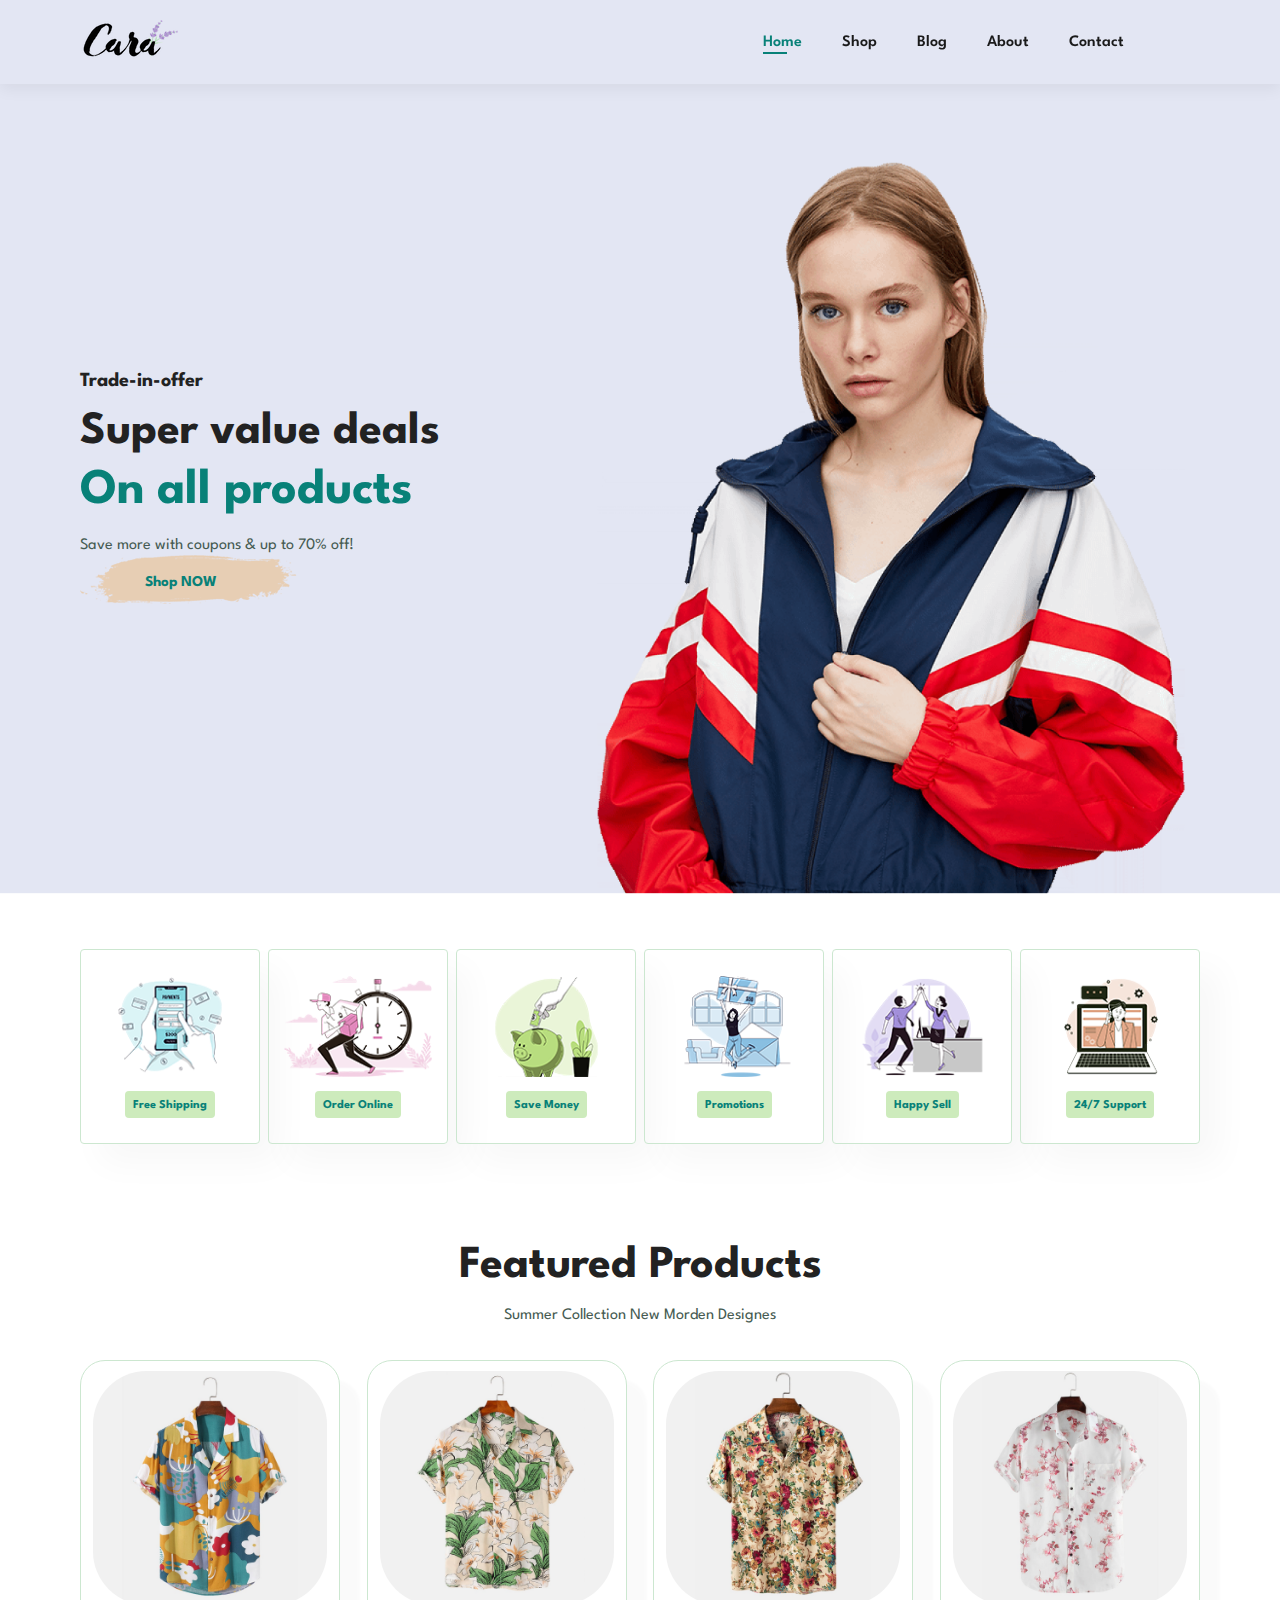
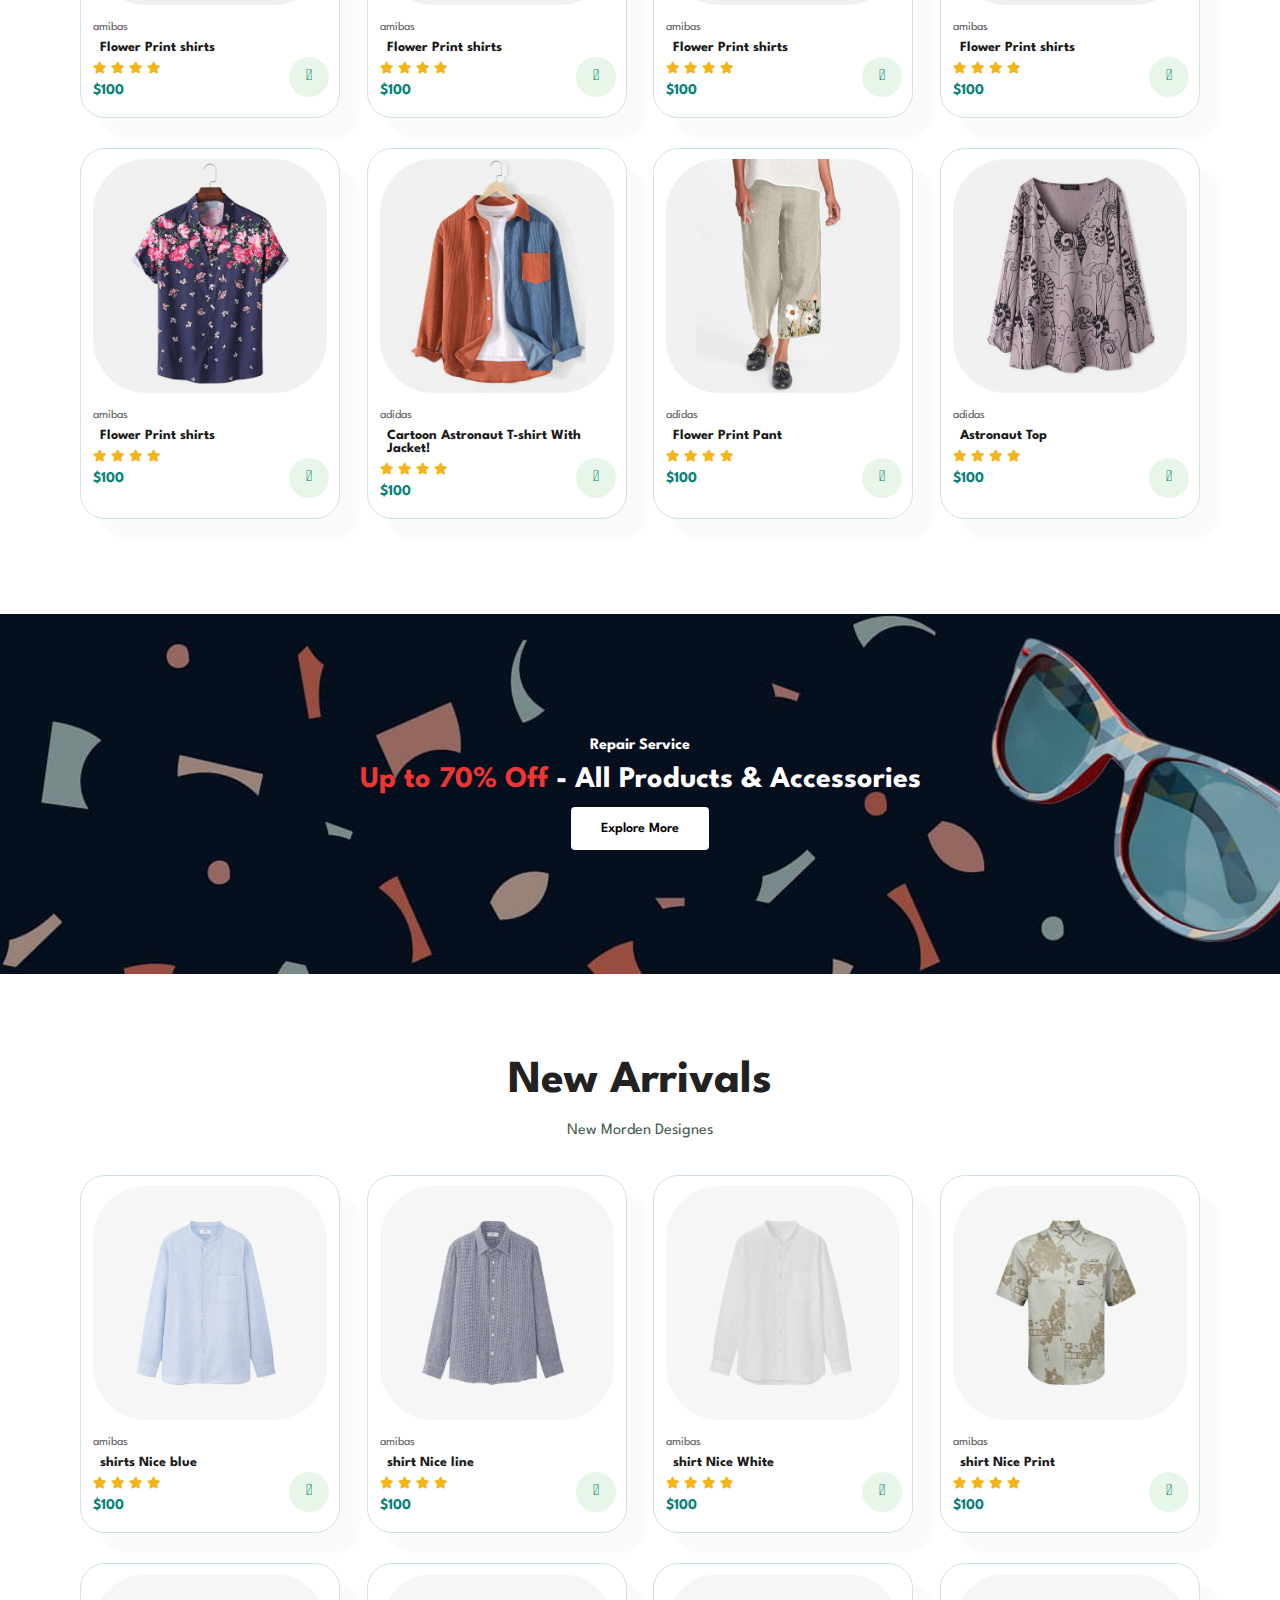
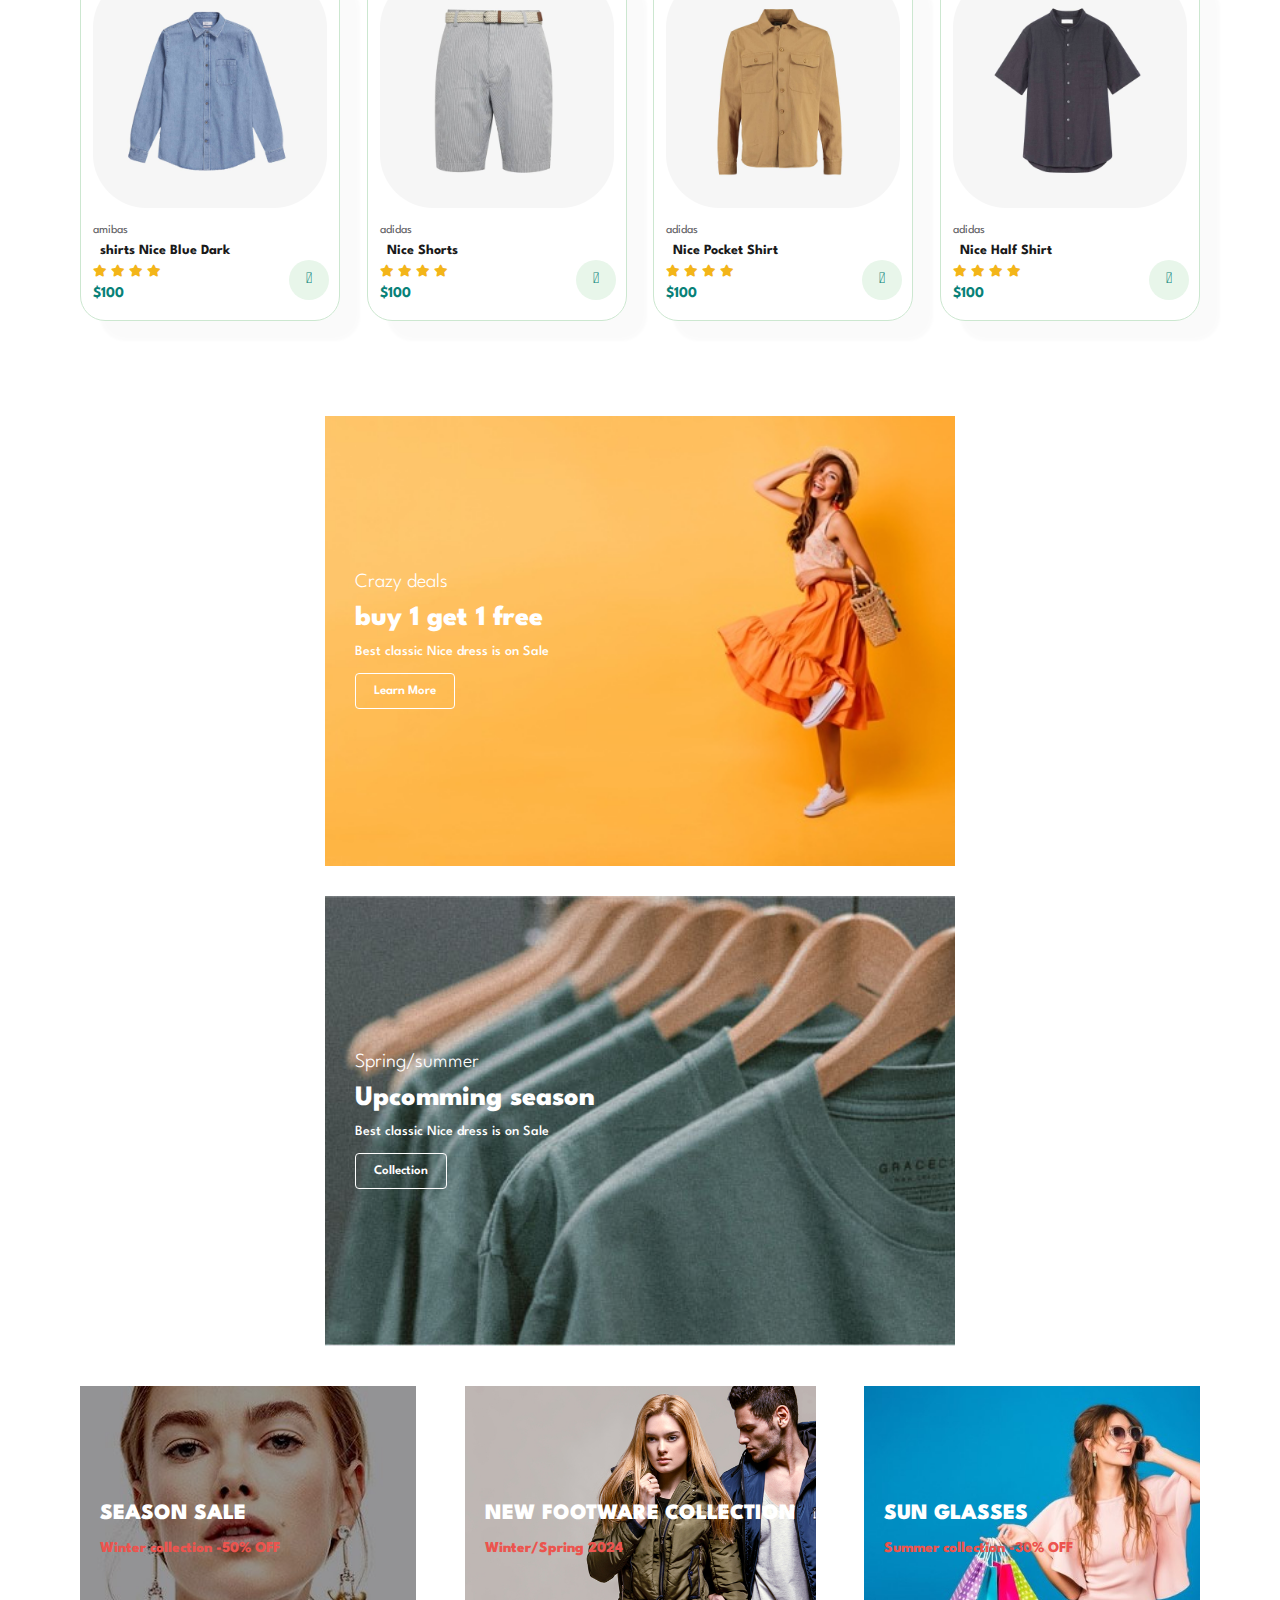
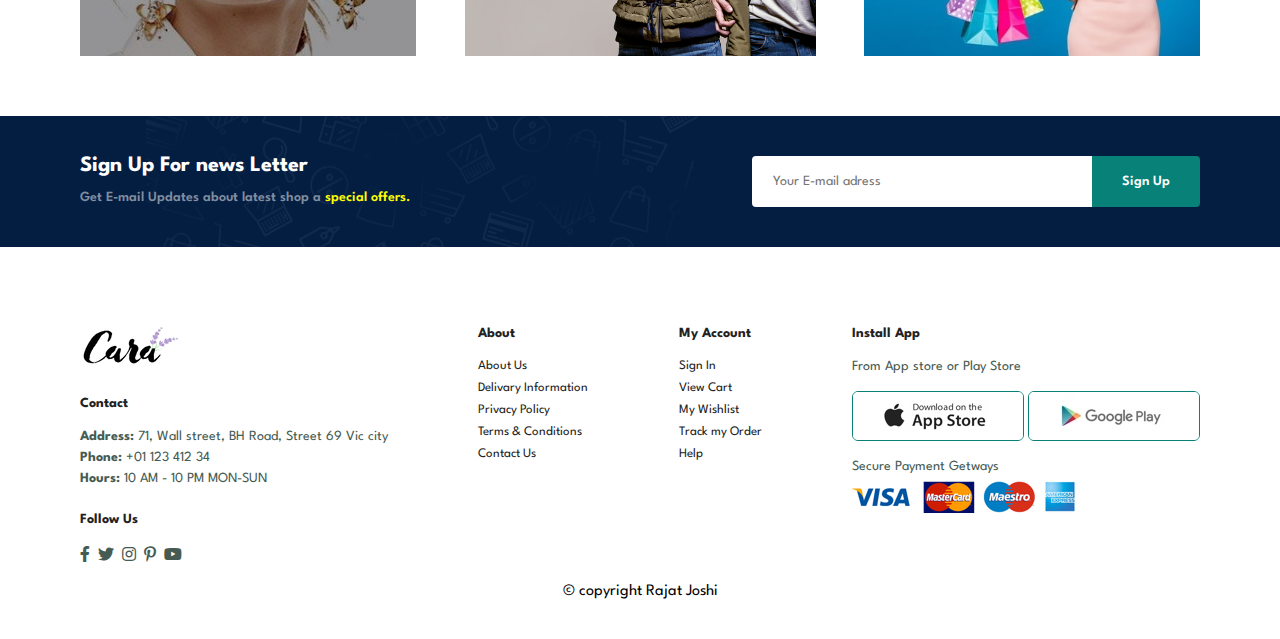
<file: index.html>
<!DOCTYPE html>
<html lang="en">
  <head>
    <meta charset="UTF-8" />
    <meta name="viewport" content="width=device-width, initial-scale=1.0" />
    <title>Cara</title>
    <link rel="stylesheet" href="style.css">
    <link rel="stylesheet" href="https://pro.fontawesome.com/releases/v5.10.0/css/all.css" />
  </head>
  <body>
    <section id="header">
      <a href="#"><img src="imrage/logo.png" alt="" /></a>

      <div>
        <ul id="navbar">
          <li><a class="active" href="index.html">Home</a></li>
          <li><a href="shop.html">Shop</a></li>
          <li><a href="Blog.html">Blog</a></li>
          <li><a href="About.html">About</a></li>
          <li><a href="contact.html">Contact</a></li>
          <li id="lg-bag"><a href="cart.html"><i class="far fa-shopping-bag"></i></li></a>
          <i class="far fa-times" id="close"></i>


        </ul>
      </div>
      <div id="mobile">
        <a href="cart.html"><i class="far fa-shopping-bag"></i></a>
        <i id="bar" class="fas fa-outdent"></i>

      </div>
    </section>
<section id="hero">
    <h4>Trade-in-offer</h4>
    <h2>Super value deals</h2>
    <h1>On all products</h1>
    <p>Save more with coupons & up to 70% off!</p>
    <button>Shop NOW</button>
</section>

<section id="feature" class="section-p1">
    <div class="feature-box">
        <img src="imrage/f1.png" alt="">
        <h6>Free Shipping</h6>

    </div>
    <div class="feature-box">
        <img src="imrage/f2.png" alt="">
        <h6>Order Online</h6>

    </div>
    <div class="feature-box">
        <img src="imrage/f3.png" alt="">
        <h6>Save Money</h6>

    </div>
    <div class="feature-box">
        <img src="imrage/f4.png" alt="">
        <h6>Promotions</h6>

    </div>
    <div class="feature-box">
        <img src="imrage/f5.png" alt="">
        <h6>Happy Sell</h6>

    </div>
      </div>
    <div class="feature-box">
        <img src="imrage/f6.png" alt="">
        <h6>24/7 Support</h6>

    </div>
</section>

<section id="product1" class="section-p1">
            <h2>Featured Products</h2>
            <p>Summer Collection New Morden Designes</p>
                <div class="pro-container">
                                <div class="pro">
                            <img src="imrage/f1.jpg" alt="">
                                <div class="description">
                                    <span>amibas</span>
                                    <h5>Flower Print shirts</h5>
                                    <div class="star">
                                        <i class="fas fa-star"></i>
                                        <i class="fas fa-star"></i>
                                        <i class="fas fa-star"></i>
                                        <i class="fas fa-star"></i>
                                    </div>
                                    <h4>$100</h4>
                                </div>
                                            <a href="#"><i class="fal fa-shopping-cart cart"></i></a>
                                </div>
                                    <div class="pro">
                                        <img src="imrage/f2.jpg" alt="">
                                        <div class="description">
                                            <span>amibas</span>
                                            <h5>Flower Print shirts</h5>
                                            <div class="star">
                                                <i class="fas fa-star"></i>
                                                <i class="fas fa-star"></i>
                                                <i class="fas fa-star"></i>
                                                <i class="fas fa-star"></i>
                                            </div>
                                            <h4>$100</h4>
                                        </div>
                                            <a href="#"><i class="fal fa-shopping-cart cart"></i></a>
                                        </div>
                        <div class="pro">
                            <img src="imrage/f3.jpg" alt="">
                            <div class="description">
                                <span>amibas</span>
                                <h5>Flower Print shirts</h5>
                                <div class="star">
                                    <i class="fas fa-star"></i>
                                    <i class="fas fa-star"></i>
                                    <i class="fas fa-star"></i>
                                    <i class="fas fa-star"></i>
                                </div>
                                <h4>$100</h4>
                            </div>
                            <a href="#"><i class="fal fa-shopping-cart cart"></i></a>
                        </div> 
                     <div class="pro">
                        <img src="imrage/f4.jpg" alt="">
                        <div class="description">
                            <span>amibas</span>
                            <h5>Flower Print shirts</h5>
                            <div class="star">
                                <i class="fas fa-star"></i>
                                <i class="fas fa-star"></i>
                                <i class="fas fa-star"></i>
                                <i class="fas fa-star"></i>
                            </div>
                            <h4>$100</h4>
                        </div>
                        <a href="#"><i class="fal fa-shopping-cart cart"></i></a>
                    </div>  <div class="pro">
                        <img src="imrage/f5.jpg" alt="">
                        <div class="description">
                            <span>amibas</span>
                            <h5>Flower Print shirts</h5>
                            <div class="star">
                                <i class="fas fa-star"></i>
                                <i class="fas fa-star"></i>
                                <i class="fas fa-star"></i>
                                <i class="fas fa-star"></i>
                            </div>
                            <h4>$100</h4>
                        </div>
                        <a href="#"><i class="fal fa-shopping-cart cart"></i></a>
                    </div>  <div class="pro">
                        <img src="imrage/f6.jpg" alt="">
                        <div class="description">
                            <span>adidas</span>
                            <h5>Cartoon Astronaut T-shirt With Jacket!</h5>
                            <div class="star">
                                <i class="fas fa-star"></i>
                                <i class="fas fa-star"></i>
                                <i class="fas fa-star"></i>
                                <i class="fas fa-star"></i>
                            </div>
                            <h4>$100</h4>
                        </div>
                        <a href="#"><i class="fal fa-shopping-cart cart"></i></a>
                    </div>  <div class="pro">
                        <img src="imrage/f7.jpg" alt="">
                        <div class="description">
                            <span>adidas</span>
                            <h5>Flower Print Pant</h5>
                            <div class="star">
                                <i class="fas fa-star"></i>
                                <i class="fas fa-star"></i>
                                <i class="fas fa-star"></i>
                                <i class="fas fa-star"></i>
                            </div>
                            <h4>$100</h4>
                        </div>
                        <a href="#"><i class="fal fa-shopping-cart cart"></i></a>
                    </div>  <div class="pro">
                        <img src="imrage/f8.jpg" alt="">
                        <div class="description">
                            <span>adidas</span>
                            <h5>Astronaut Top</h5>
                            <div class="star">
                                <i class="fas fa-star"></i>
                                <i class="fas fa-star"></i>
                                <i class="fas fa-star"></i>
                                <i class="fas fa-star"></i>
                            </div>
                            <h4>$100</h4>
                        </div>
                        <a href="#"><i class="fal fa-shopping-cart cart"></i></a>
                    </div>
            </div>
</section>

<section id="banner" class="section-m1">
        <h4>Repair Service</h4>
        <h2><span>Up to 70% Off</span> - All Products & Accessories</h2>
        <button class="normal">Explore More</button>
</section>

<section id="product1" class="section-p1">
            <h2>New Arrivals</h2>
            <p>New Morden Designes</p>
                <div class="pro-container">
                                <div class="pro">
                            <img src="imrage/n1.jpg" alt="">
                                <div class="description">
                                    <span>amibas</span>
                                    <h5>shirts Nice blue</h5>
                                    <div class="star">
                                        <i class="fas fa-star"></i>
                                        <i class="fas fa-star"></i>
                                        <i class="fas fa-star"></i>
                                        <i class="fas fa-star"></i>
                                    </div>
                                    <h4>$100</h4>
                                </div>
                                            <a href="#"><i class="fal fa-shopping-cart cart"></i></a>
                                </div>
                                    <div class="pro">
                                        <img src="imrage/n2.jpg" alt="">
                                        <div class="description">
                                            <span>amibas</span>
                                            <h5>shirt Nice line</h5>
                                            <div class="star">
                                                <i class="fas fa-star"></i>
                                                <i class="fas fa-star"></i>
                                                <i class="fas fa-star"></i>
                                                <i class="fas fa-star"></i>
                                            </div>
                                            <h4>$100</h4>
                                        </div>
                                            <a href="#"><i class="fal fa-shopping-cart cart"></i></a>
                                        </div>
                        <div class="pro">
                            <img src="imrage/n3.jpg" alt="">
                            <div class="description">
                                <span>amibas</span>
                                <h5>shirt Nice White</h5>
                                <div class="star">
                                    <i class="fas fa-star"></i>
                                    <i class="fas fa-star"></i>
                                    <i class="fas fa-star"></i>
                                    <i class="fas fa-star"></i>
                                </div>
                                <h4>$100</h4>
                            </div>
                            <a href="#"><i class="fal fa-shopping-cart cart"></i></a>
                        </div> 
                     <div class="pro">
                        <img src="imrage/n4.jpg" alt="">
                        <div class="description">
                            <span>amibas</span>
                            <h5>shirt Nice Print</h5>
                            <div class="star">
                                <i class="fas fa-star"></i>
                                <i class="fas fa-star"></i>
                                <i class="fas fa-star"></i>
                                <i class="fas fa-star"></i>
                            </div>
                            <h4>$100</h4>
                        </div>
                        <a href="#"><i class="fal fa-shopping-cart cart"></i></a>
                    </div>  <div class="pro">
                        <img src="imrage/n5.jpg" alt="">
                        <div class="description">
                            <span>amibas</span>
                            <h5>shirts Nice Blue Dark</h5>
                            <div class="star">
                                <i class="fas fa-star"></i>
                                <i class="fas fa-star"></i>
                                <i class="fas fa-star"></i>
                                <i class="fas fa-star"></i>
                            </div>
                            <h4>$100</h4>
                        </div>
                        <a href="#"><i class="fal fa-shopping-cart cart"></i></a>
                    </div>  <div class="pro">
                        <img src="imrage/n6.jpg" alt="">
                        <div class="description">
                            <span>adidas</span>
                            <h5>Nice Shorts</h5>
                            <div class="star">
                                <i class="fas fa-star"></i>
                                <i class="fas fa-star"></i>
                                <i class="fas fa-star"></i>
                                <i class="fas fa-star"></i>
                            </div>
                            <h4>$100</h4>
                        </div>
                        <a href="#"><i class="fal fa-shopping-cart cart"></i></a>
                    </div>  <div class="pro">
                        <img src="imrage/n7.jpg" alt="">
                        <div class="description">
                            <span>adidas</span>
                            <h5>Nice Pocket Shirt</h5>
                            <div class="star">
                                <i class="fas fa-star"></i>
                                <i class="fas fa-star"></i>
                                <i class="fas fa-star"></i>
                                <i class="fas fa-star"></i>
                            </div>
                            <h4>$100</h4>
                        </div>
                        <a href="#"><i class="fal fa-shopping-cart cart"></i></a>
                    </div>  <div class="pro">
                        <img src="imrage/n8.jpg" alt="">
                        <div class="description">
                            <span>adidas</span>
                            <h5>Nice Half Shirt</h5>
                            <div class="star">
                                <i class="fas fa-star"></i>
                                <i class="fas fa-star"></i>
                                <i class="fas fa-star"></i>
                                <i class="fas fa-star"></i>
                            </div>
                            <h4>$100</h4>
                        </div>
                        <a href="#"><i class="fal fa-shopping-cart cart"></i></a>
                    </div>
            </div>
</section>

<section id="sm-banner" class="section-p1">
    <div class="banner-box">
        <h4>Crazy deals</h4>
        <h2>buy 1 get 1 free</h2>
        <span>Best classic Nice dress is on Sale </span>
        <button class="white">Learn More</button>
    </div>
      <div class="banner-box banner-box2">
        <h4>Spring/summer</h4>
        <h2>Upcomming season</h2>
        <span>Best classic Nice dress is on Sale </span>
        <button class="white">Collection</button>
    </div>
    
</section>

<section id="banner-3">
      <div class="banner-box">
     
        <h2>SEASON SALE</h2>
        <h3>Winter collection -50% OFF</h3>
    </div>
     <div class="banner-box banner-box2">
      
        <h2>NEW FOOTWARE COLLECTION</h2>
        <h3>Winter/Spring 2024</h3>
    </div>
     <div class="banner-box banner-box3">
     
        <h2>SUN GLASSES</h2>
        <h3>Summer collection -30% OFF</h3>
    </div>
</section>

<section id="newsletter" class="section-m1 section-p1">
    <div class="newstext">
        <h4>Sign Up For news Letter</h4>
        <p>Get E-mail Updates about latest shop a <span>special offers.</span></p>
    </div>
    <div class="form">
        <input type="text" name="" id="" placeholder="Your E-mail adress">
        <button class="normal">Sign Up</button>
    </div>
</section>

<footer class="section-p1">
    <div class="coloumn">
        <img src="imrage/logo.png" alt="logo" class="logo">
        <h4>Contact</h4>
        <p><strong>Address: </strong>  71, Wall street, BH Road, Street 69 Vic city</p>
        <p><strong>Phone: </strong>+01 123 412 34</p>
        <p><strong>Hours: </strong> 10 AM - 10 PM MON-SUN</p>


            <div class="follow">
            <h4>Follow Us</h4>
             <div class="icon">
        <i class="fab fa-facebook-f"></i>
        <i class="fab fa-twitter"></i>
        <i class="fab fa-instagram"></i>
        <i class="fab fa-pinterest-p"></i>
        <i class="fab fa-youtube"></i>
    </div>
    </div>
    </div>
   
    <div class="coloumn">
        <h4>About</h4>
        <a href="#">About Us</a>
        <a href="#">Delivary Information</a>
        <a href="#">Privacy Policy</a>
        <a href="#">Terms & Conditions</a>
        <a href="#">Contact Us</a>
    </div>

    <div class="coloumn">
        <h4>My Account</h4>
        <a href="#">Sign In</a>
        <a href="#">View Cart</a>
        <a href="#">My Wishlist</a>
        <a href="#">Track my Order</a>
        <a href="#">Help</a>
    </div>

    <div class="coloumn intall">
        <h4>Install App</h4>
        <p>From App store or Play Store</p>
        <div class="row">
            <img src="imrage/app.jpg" alt="">
            <img src="imrage/play.jpg" alt="">
        </div>
         <p>Secure Payment Getways</p>
         <img src="imrage/pay.png" alt="">
    </div>
    <div class="copyright">
        © copyright Rajat Joshi 
    </div>
   
</footer>

    <script src="script.js">
</script>
  </body>
</html>
</file>
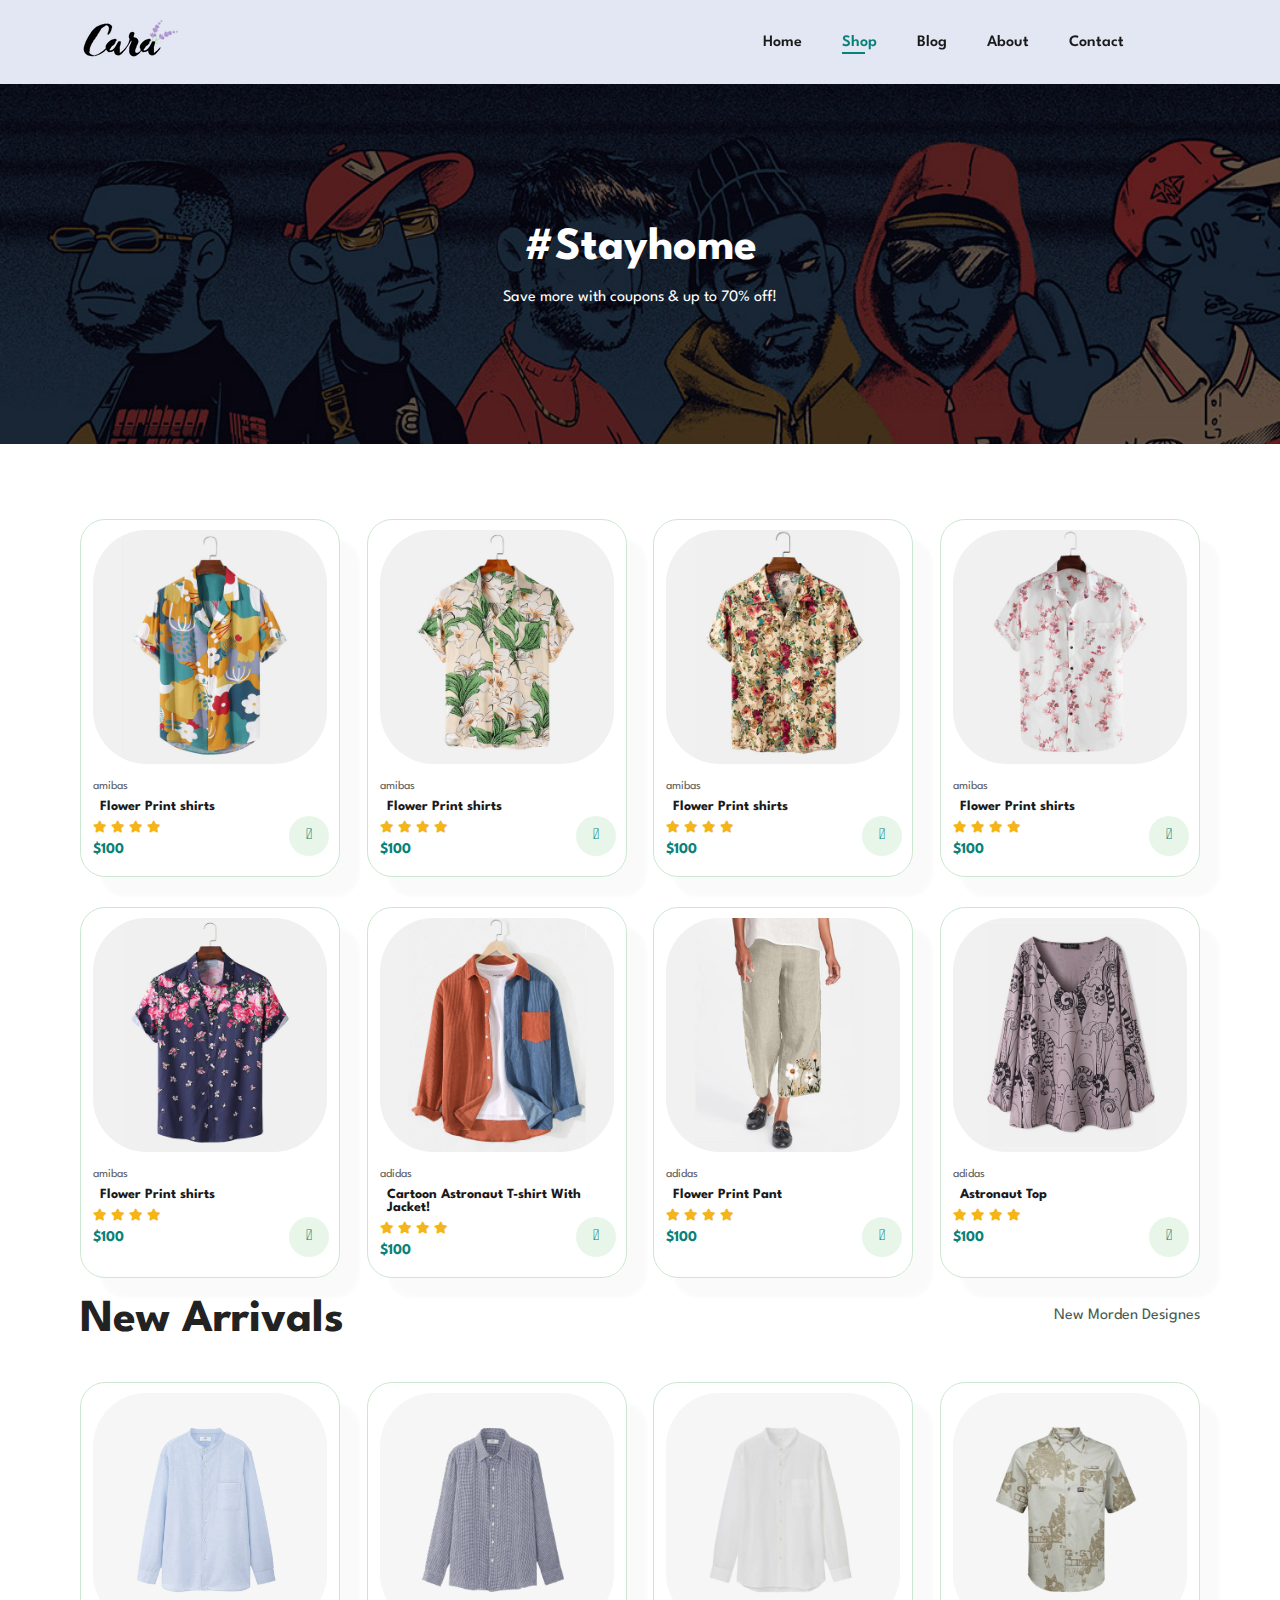
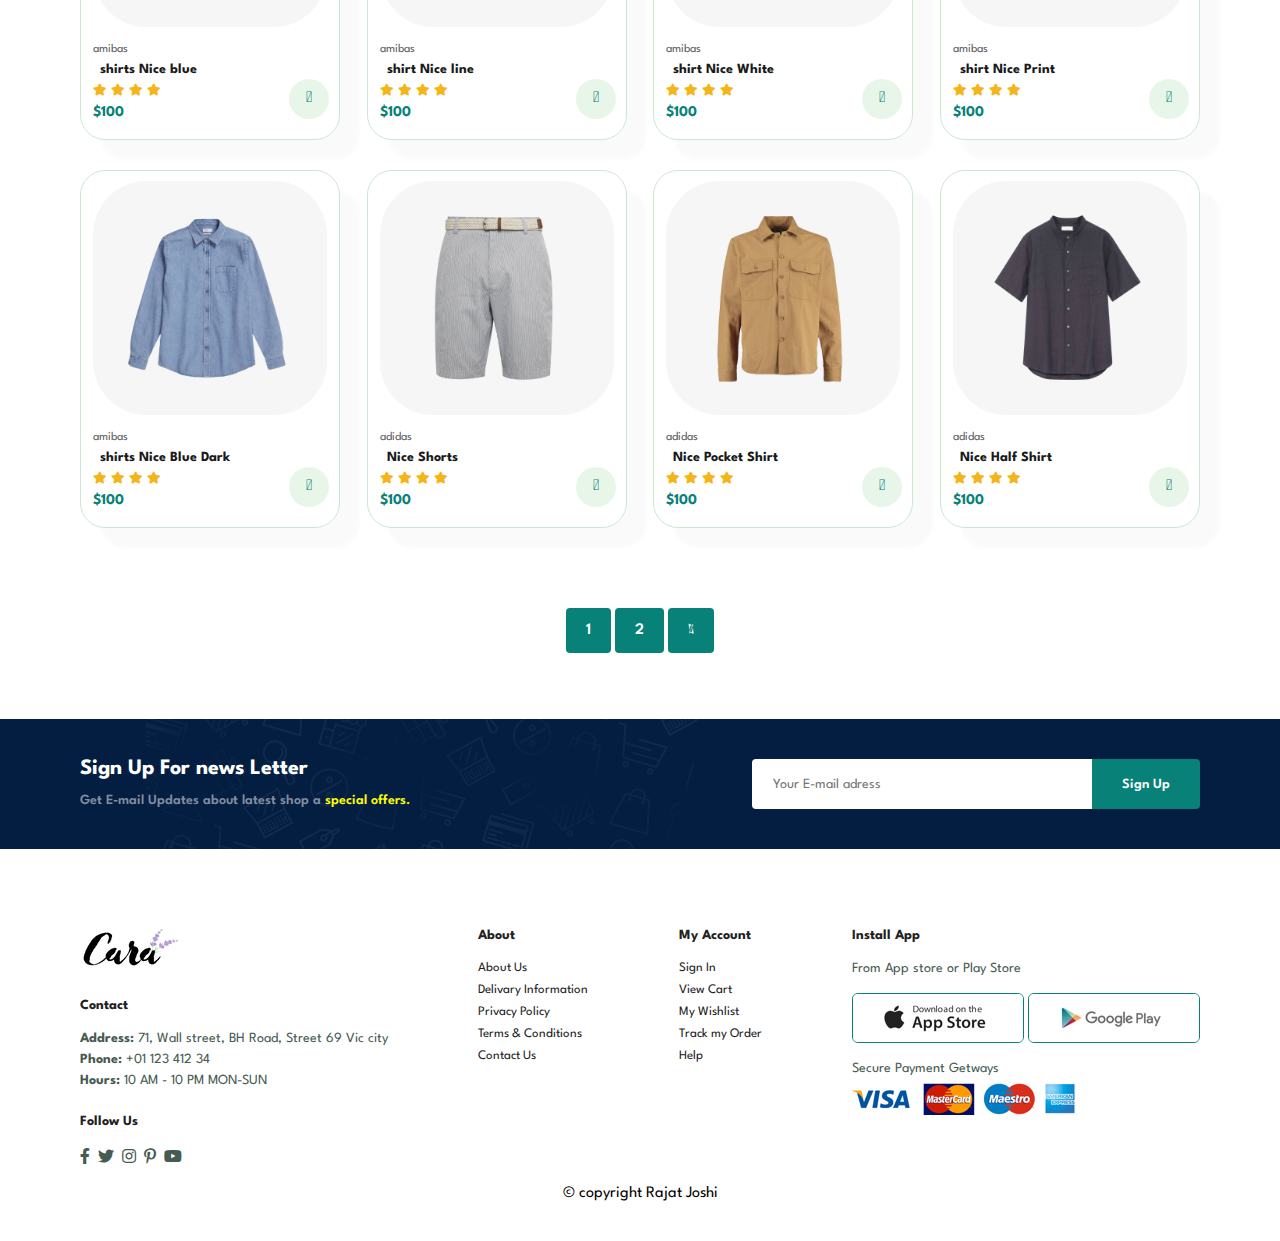
<file: shop.html>
<!DOCTYPE html>
<html lang="en">
  <head>
    <meta charset="UTF-8" />
    <meta name="viewport" content="width=device-width, initial-scale=1.0" />
    <title>Cara</title>
    <link rel="stylesheet" href="style.css">
    <link rel="stylesheet" href="https://pro.fontawesome.com/releases/v5.10.0/css/all.css" />
  </head>
  <body>
<section id="header">
      <a href="#"><img src="imrage/logo.png" alt="" /></a>

      <div>
        <ul id="navbar">
          <li><a  href="index.html">Home</a></li>
          <li><a class="active" href="shop.html">Shop</a></li>
          <li><a href="Blog.html">Blog</a></li>
          <li><a href="About.html">About</a></li>
          <li><a href="contact.html">Contact</a></li>
          <li id="lg-bag"><a href="cart.html"><i class="far fa-shopping-bag"></i></li></a>
          <i class="far fa-times" id="close"></i>


        </ul>
      </div>
      <div id="mobile">
        <a href="cart.html"><i class="far fa-shopping-bag"></i></a>
        <i id="bar" class="fas fa-outdent"></i>

      </div>
</section>

<section id="pagehedder">
    
    <h2>#Stayhome</h2>
    <p>Save more with coupons & up to 70% off!</p>
  
</section>

<section id="product1" class="section-p1">
           
                <div class="pro-container">
                                <div class="pro">
                            <img src="imrage/f1.jpg" alt="">
                                <div class="description">
                                    <span>amibas</span>
                                    <h5>Flower Print shirts</h5>
                                    <div class="star">
                                        <i class="fas fa-star"></i>
                                        <i class="fas fa-star"></i>
                                        <i class="fas fa-star"></i>
                                        <i class="fas fa-star"></i>
                                    </div>
                                    <h4>$100</h4>
                                </div>
                                            <a href="#"><i class="fal fa-shopping-cart cart"></i></a>
                                </div>
                                    <div class="pro">
                                        <img src="imrage/f2.jpg" alt="">
                                        <div class="description">
                                            <span>amibas</span>
                                            <h5>Flower Print shirts</h5>
                                            <div class="star">
                                                <i class="fas fa-star"></i>
                                                <i class="fas fa-star"></i>
                                                <i class="fas fa-star"></i>
                                                <i class="fas fa-star"></i>
                                            </div>
                                            <h4>$100</h4>
                                        </div>
                                            <a href="#"><i class="fal fa-shopping-cart cart"></i></a>
                                        </div>
                        <div class="pro">
                            <img src="imrage/f3.jpg" alt="">
                            <div class="description">
                                <span>amibas</span>
                                <h5>Flower Print shirts</h5>
                                <div class="star">
                                    <i class="fas fa-star"></i>
                                    <i class="fas fa-star"></i>
                                    <i class="fas fa-star"></i>
                                    <i class="fas fa-star"></i>
                                </div>
                                <h4>$100</h4>
                            </div>
                            <a href="#"><i class="fal fa-shopping-cart cart"></i></a>
                        </div> 
                     <div class="pro">
                        <img src="imrage/f4.jpg" alt="">
                        <div class="description">
                            <span>amibas</span>
                            <h5>Flower Print shirts</h5>
                            <div class="star">
                                <i class="fas fa-star"></i>
                                <i class="fas fa-star"></i>
                                <i class="fas fa-star"></i>
                                <i class="fas fa-star"></i>
                            </div>
                            <h4>$100</h4>
                        </div>
                        <a href="#"><i class="fal fa-shopping-cart cart"></i></a>
                    </div>  <div class="pro">
                        <img src="imrage/f5.jpg" alt="">
                        <div class="description">
                            <span>amibas</span>
                            <h5>Flower Print shirts</h5>
                            <div class="star">
                                <i class="fas fa-star"></i>
                                <i class="fas fa-star"></i>
                                <i class="fas fa-star"></i>
                                <i class="fas fa-star"></i>
                            </div>
                            <h4>$100</h4>
                        </div>
                        <a href="#"><i class="fal fa-shopping-cart cart"></i></a>
                    </div>  <div class="pro">
                        <img src="imrage/f6.jpg" alt="">
                        <div class="description">
                            <span>adidas</span>
                            <h5>Cartoon Astronaut T-shirt With Jacket!</h5>
                            <div class="star">
                                <i class="fas fa-star"></i>
                                <i class="fas fa-star"></i>
                                <i class="fas fa-star"></i>
                                <i class="fas fa-star"></i>
                            </div>
                            <h4>$100</h4>
                        </div>
                        <a href="#"><i class="fal fa-shopping-cart cart"></i></a>
                    </div>  <div class="pro">
                        <img src="imrage/f7.jpg" alt="">
                        <div class="description">
                            <span>adidas</span>
                            <h5>Flower Print Pant</h5>
                            <div class="star">
                                <i class="fas fa-star"></i>
                                <i class="fas fa-star"></i>
                                <i class="fas fa-star"></i>
                                <i class="fas fa-star"></i>
                            </div>
                            <h4>$100</h4>
                        </div>
                        <a href="#"><i class="fal fa-shopping-cart cart"></i></a>
                    </div>  <div class="pro">
                        <img src="imrage/f8.jpg" alt="">
                        <div class="description">
                            <span>adidas</span>
                            <h5>Astronaut Top</h5>
                            <div class="star">
                                <i class="fas fa-star"></i>
                                <i class="fas fa-star"></i>
                                <i class="fas fa-star"></i>
                                <i class="fas fa-star"></i>
                            </div>
                            <h4>$100</h4>
                        </div>
                        <a href="#"><i class="fal fa-shopping-cart cart"></i></a>
                    </div>
           
            <h2>New Arrivals</h2>
            <p>New Morden Designes</p>
                <div class="pro-container">
                                <div class="pro">
                            <img src="imrage/n1.jpg" alt="">
                                <div class="description">
                                    <span>amibas</span>
                                    <h5>shirts Nice blue</h5>
                                    <div class="star">
                                        <i class="fas fa-star"></i>
                                        <i class="fas fa-star"></i>
                                        <i class="fas fa-star"></i>
                                        <i class="fas fa-star"></i>
                                    </div>
                                    <h4>$100</h4>
                                </div>
                                            <a href="#"><i class="fal fa-shopping-cart cart"></i></a>
                                </div>
                                    <div class="pro">
                                        <img src="imrage/n2.jpg" alt="">
                                        <div class="description">
                                            <span>amibas</span>
                                            <h5>shirt Nice line</h5>
                                            <div class="star">
                                                <i class="fas fa-star"></i>
                                                <i class="fas fa-star"></i>
                                                <i class="fas fa-star"></i>
                                                <i class="fas fa-star"></i>
                                            </div>
                                            <h4>$100</h4>
                                        </div>
                                            <a href="#"><i class="fal fa-shopping-cart cart"></i></a>
                                        </div>
                        <div class="pro">
                            <img src="imrage/n3.jpg" alt="">
                            <div class="description">
                                <span>amibas</span>
                                <h5>shirt Nice White</h5>
                                <div class="star">
                                    <i class="fas fa-star"></i>
                                    <i class="fas fa-star"></i>
                                    <i class="fas fa-star"></i>
                                    <i class="fas fa-star"></i>
                                </div>
                                <h4>$100</h4>
                            </div>
                            <a href="#"><i class="fal fa-shopping-cart cart"></i></a>
                        </div> 
                     <div class="pro">
                        <img src="imrage/n4.jpg" alt="">
                        <div class="description">
                            <span>amibas</span>
                            <h5>shirt Nice Print</h5>
                            <div class="star">
                                <i class="fas fa-star"></i>
                                <i class="fas fa-star"></i>
                                <i class="fas fa-star"></i>
                                <i class="fas fa-star"></i>
                            </div>
                            <h4>$100</h4>
                        </div>
                        <a href="#"><i class="fal fa-shopping-cart cart"></i></a>
                    </div>  <div class="pro">
                        <img src="imrage/n5.jpg" alt="">
                        <div class="description">
                            <span>amibas</span>
                            <h5>shirts Nice Blue Dark</h5>
                            <div class="star">
                                <i class="fas fa-star"></i>
                                <i class="fas fa-star"></i>
                                <i class="fas fa-star"></i>
                                <i class="fas fa-star"></i>
                            </div>
                            <h4>$100</h4>
                        </div>
                        <a href="#"><i class="fal fa-shopping-cart cart"></i></a>
                    </div>  <div class="pro">
                        <img src="imrage/n6.jpg" alt="">
                        <div class="description">
                            <span>adidas</span>
                            <h5>Nice Shorts</h5>
                            <div class="star">
                                <i class="fas fa-star"></i>
                                <i class="fas fa-star"></i>
                                <i class="fas fa-star"></i>
                                <i class="fas fa-star"></i>
                            </div>
                            <h4>$100</h4>
                        </div>
                        <a href="#"><i class="fal fa-shopping-cart cart"></i></a>
                    </div>  <div class="pro">
                        <img src="imrage/n7.jpg" alt="">
                        <div class="description">
                            <span>adidas</span>
                            <h5>Nice Pocket Shirt</h5>
                            <div class="star">
                                <i class="fas fa-star"></i>
                                <i class="fas fa-star"></i>
                                <i class="fas fa-star"></i>
                                <i class="fas fa-star"></i>
                            </div>
                            <h4>$100</h4>
                        </div>
                        <a href="#"><i class="fal fa-shopping-cart cart"></i></a>
                    </div>  <div class="pro">
                        <img src="imrage/n8.jpg" alt="">
                        <div class="description">
                            <span>adidas</span>
                            <h5>Nice Half Shirt</h5>
                            <div class="star">
                                <i class="fas fa-star"></i>
                                <i class="fas fa-star"></i>
                                <i class="fas fa-star"></i>
                                <i class="fas fa-star"></i>
                            </div>
                            <h4>$100</h4>
                        </div>
                        <a href="#"><i class="fal fa-shopping-cart cart"></i></a>
                    </div>
            </div>
</section>

<section id="pagenation" class="section-p1">
    <a href="#">1</a>
    <a href="#">2</a>
    <a href="#"><i class="fal fa-long-arrow-alt-right"></i></a>
</section>

<section id="newsletter" class="section-m1 section-p1">
    <div class="newstext">
        <h4>Sign Up For news Letter</h4>
        <p>Get E-mail Updates about latest shop a <span>special offers.</span></p>
    </div>
    <div class="form">
        <input type="text" name="" id="" placeholder="Your E-mail adress">
        <button class="normal">Sign Up</button>
    </div>
</section>

<footer class="section-p1">
    <div class="coloumn">
        <img src="imrage/logo.png" alt="logo" class="logo">
        <h4>Contact</h4>
        <p><strong>Address: </strong>  71, Wall street, BH Road, Street 69 Vic city</p>
        <p><strong>Phone: </strong>+01 123 412 34</p>
        <p><strong>Hours: </strong> 10 AM - 10 PM MON-SUN</p>


            <div class="follow">
            <h4>Follow Us</h4>
             <div class="icon">
        <i class="fab fa-facebook-f"></i>
        <i class="fab fa-twitter"></i>
        <i class="fab fa-instagram"></i>
        <i class="fab fa-pinterest-p"></i>
        <i class="fab fa-youtube"></i>
    </div>
    </div>
    </div>
   
    <div class="coloumn">
        <h4>About</h4>
        <a href="#">About Us</a>
        <a href="#">Delivary Information</a>
        <a href="#">Privacy Policy</a>
        <a href="#">Terms & Conditions</a>
        <a href="#">Contact Us</a>
    </div>

    <div class="coloumn">
        <h4>My Account</h4>
        <a href="#">Sign In</a>
        <a href="#">View Cart</a>
        <a href="#">My Wishlist</a>
        <a href="#">Track my Order</a>
        <a href="#">Help</a>
    </div>

    <div class="coloumn intall">
        <h4>Install App</h4>
        <p>From App store or Play Store</p>
        <div class="row">
            <img src="imrage/app.jpg" alt="">
            <img src="imrage/play.jpg" alt="">
        </div>
         <p>Secure Payment Getways</p>
         <img src="imrage/pay.png" alt="">
    </div>
    <div class="copyright">
        © copyright Rajat Joshi 
    </div>
   
</footer>

    <script src="script.js">
</script>
  </body>
</html>
</file>
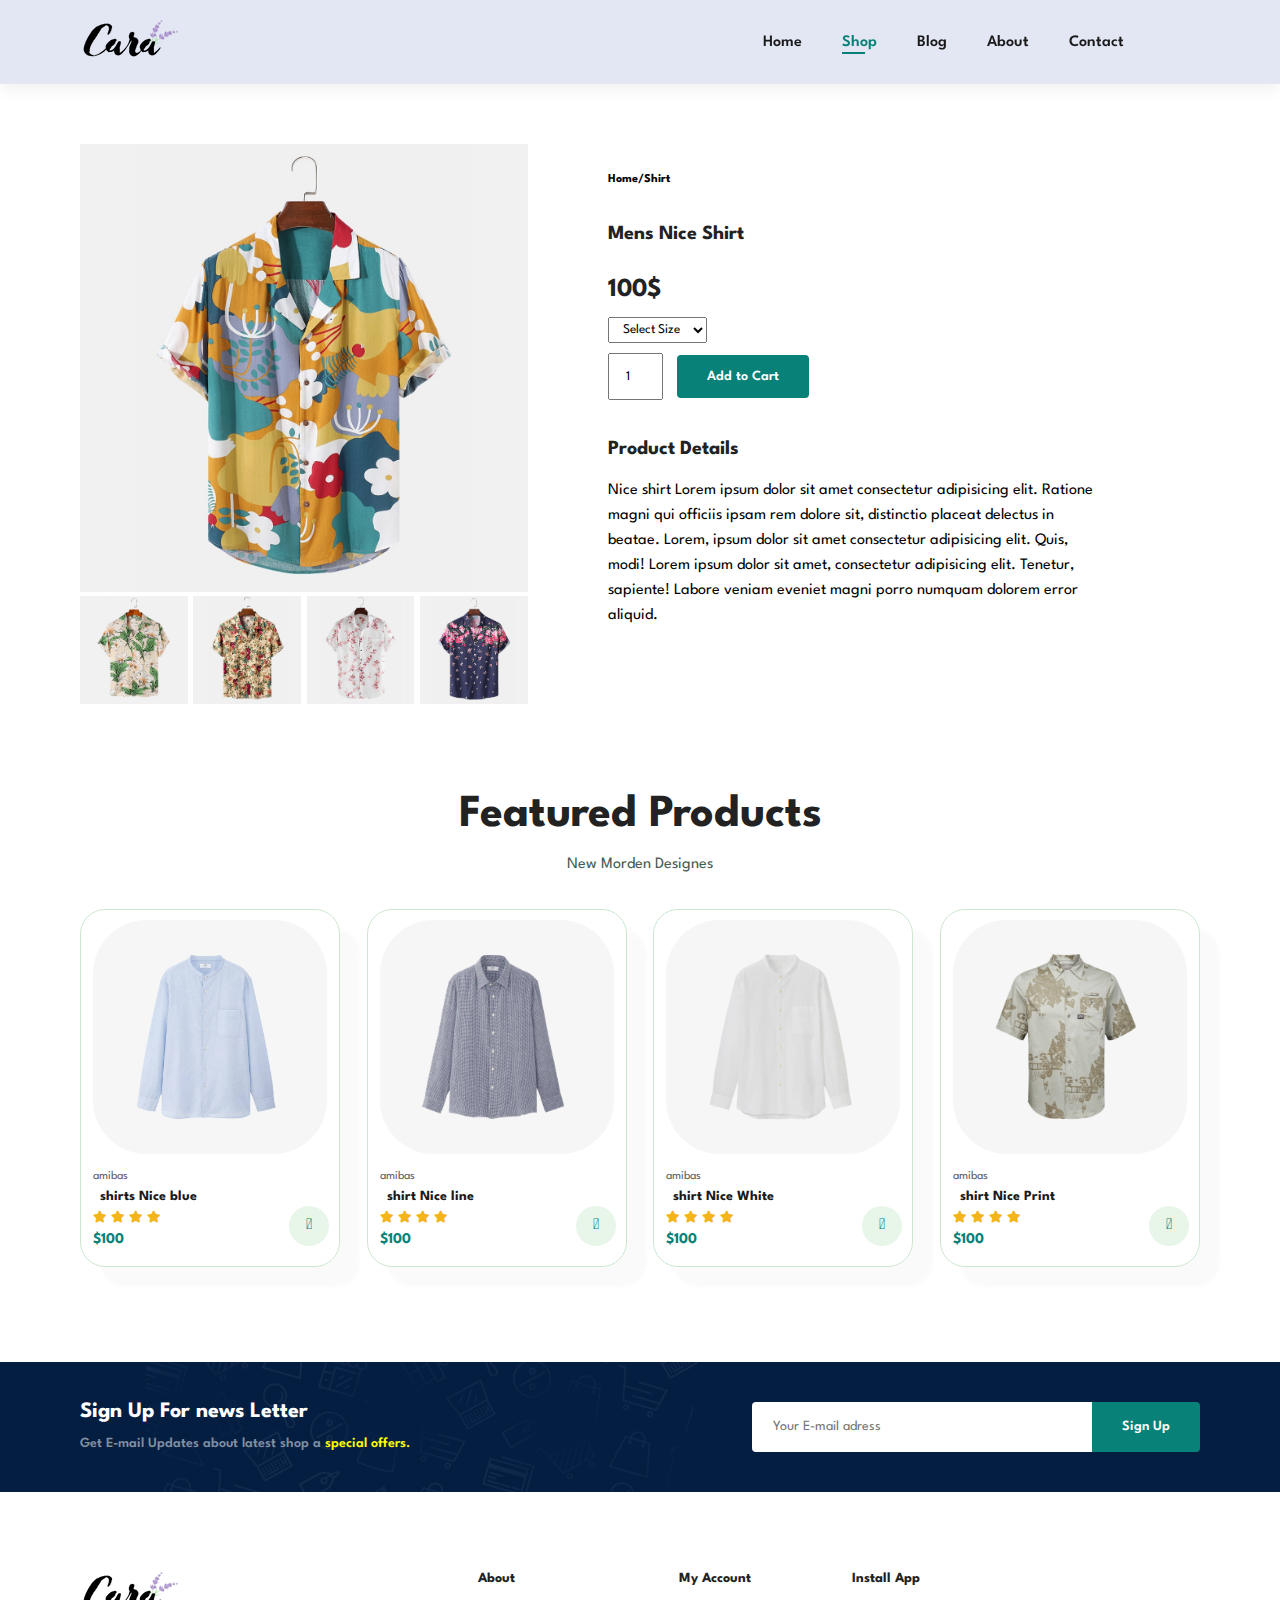
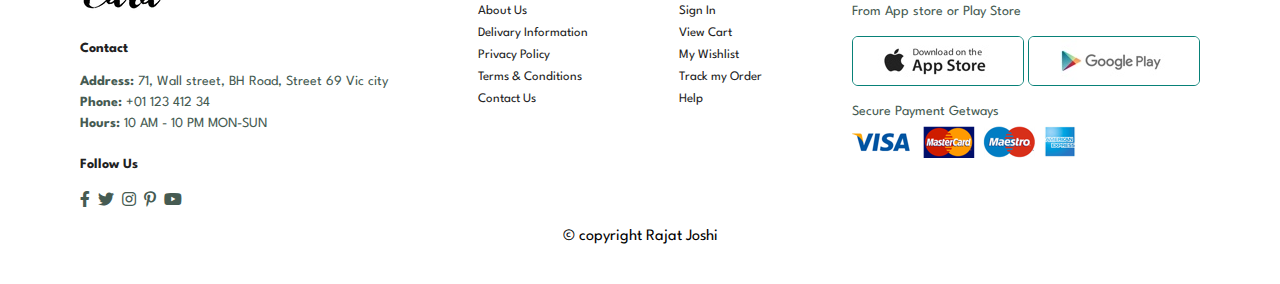
<file: single-product.html>
<!DOCTYPE html>
<html lang="en">
  <head>
    <meta charset="UTF-8" />
    <meta name="viewport" content="width=device-width, initial-scale=1.0" />
    <title>Cara</title>
    <link rel="stylesheet" href="style.css">
    <link rel="stylesheet" href="https://pro.fontawesome.com/releases/v5.10.0/css/all.css" />
  </head>
  <body>
<section id="header">
      <a href="#"><img src="imrage/logo.png" alt="" /></a>

      <div>
        <ul id="navbar">
          <li><a  href="index.html">Home</a></li>
          <li><a class="active" href="shop.html">Shop</a></li>
          <li><a href="Blog.html">Blog</a></li>
          <li><a href="About.html">About</a></li>
          <li><a href="contact.html">Contact</a></li>
          <li id="lg-bag"><a href="cart.html"><i class="far fa-shopping-bag"></i></li></a>
          <i class="far fa-times" id="close"></i>


        </ul>
      </div>
      <div id="mobile">
        <a href="cart.html"><i class="far fa-shopping-bag"></i></a>
        <i id="bar" class="fas fa-outdent"></i>

      </div>
</section>

<section id="pro-details" class="section-p1">
    <div class="single_pro-img">
        <img src="imrage/f1.jpg" alt="" width="100%" id="mainimg">
        <div class="small-img-grp">
            <div class="small-img-col">
                <img src="imrage/f2.jpg" alt="" width="100%" class="small-img">
            </div>
            <div class="small-img-col">
                <img src="imrage/f3.jpg" alt="" width="100%" class="small-img">
            </div>
            <div class="small-img-col">
                <img src="imrage/f4.jpg" alt="" width="100%" class="small-img">
            </div>
            <div class="small-img-col">
                <img src="imrage/f5.jpg" alt="" width="100%" class="small-img">
            </div>
        </div>
    </div>
    <div class="single_pro_detail">
        <h6>Home/Shirt</h6>
        <h4>Mens Nice Shirt</h4>
        <h2>100$</h2>
        <select>
            <option>Select Size</option>
            <option>S</option>
            <option>M</option>
            <option>L</option>
            <option>XL</option>
            <option>XX-L</option>
        </select>
        <input type="number" value="1">
        <button class="normal">Add to Cart</button>
        <h4>Product Details</h4>
        <span>Nice shirt Lorem ipsum dolor sit amet consectetur adipisicing elit.
             Ratione magni qui officiis ipsam rem dolore sit, distinctio placeat delectus in beatae.
             Lorem, ipsum dolor sit amet consectetur adipisicing elit. Quis, modi!
             Lorem ipsum dolor sit amet, consectetur adipisicing elit. Tenetur, sapiente!
              Labore veniam eveniet magni porro numquam dolorem error aliquid.</span>
    </div>
</section>
<section id="product1" class="section-p1">
            <h2>Featured Products</h2>
            <p>New Morden Designes</p>
                <div class="pro-container">
                                <div class="pro">
                            <img src="imrage/n1.jpg" alt="">
                                <div class="description">
                                    <span>amibas</span>
                                    <h5>shirts Nice blue</h5>
                                    <div class="star">
                                        <i class="fas fa-star"></i>
                                        <i class="fas fa-star"></i>
                                        <i class="fas fa-star"></i>
                                        <i class="fas fa-star"></i>
                                    </div>
                                    <h4>$100</h4>
                                </div>
                                            <a href="#"><i class="fal fa-shopping-cart cart"></i></a>
                                </div>
                                    <div class="pro">
                                        <img src="imrage/n2.jpg" alt="">
                                        <div class="description">
                                            <span>amibas</span>
                                            <h5>shirt Nice line</h5>
                                            <div class="star">
                                                <i class="fas fa-star"></i>
                                                <i class="fas fa-star"></i>
                                                <i class="fas fa-star"></i>
                                                <i class="fas fa-star"></i>
                                            </div>
                                            <h4>$100</h4>
                                        </div>
                                            <a href="#"><i class="fal fa-shopping-cart cart"></i></a>
                                        </div>
                        <div class="pro">
                            <img src="imrage/n3.jpg" alt="">
                            <div class="description">
                                <span>amibas</span>
                                <h5>shirt Nice White</h5>
                                <div class="star">
                                    <i class="fas fa-star"></i>
                                    <i class="fas fa-star"></i>
                                    <i class="fas fa-star"></i>
                                    <i class="fas fa-star"></i>
                                </div>
                                <h4>$100</h4>
                            </div>
                            <a href="#"><i class="fal fa-shopping-cart cart"></i></a>
                        </div> 
                     <div class="pro">
                        <img src="imrage/n4.jpg" alt="">
                        <div class="description">
                            <span>amibas</span>
                            <h5>shirt Nice Print</h5>
                            <div class="star">
                                <i class="fas fa-star"></i>
                                <i class="fas fa-star"></i>
                                <i class="fas fa-star"></i>
                                <i class="fas fa-star"></i>
                            </div>
                            <h4>$100</h4>
                        </div>
                        <a href="#"><i class="fal fa-shopping-cart cart"></i></a>
                    </div>  
                    
            </div>
</section>

<section id="newsletter" class="section-m1 section-p1">
    <div class="newstext">
        <h4>Sign Up For news Letter</h4>
        <p>Get E-mail Updates about latest shop a <span>special offers.</span></p>
    </div>
    <div class="form">
        <input type="text" name="" id="" placeholder="Your E-mail adress">
        <button class="normal">Sign Up</button>
    </div>
</section>

<footer class="section-p1">
    <div class="coloumn">
        <img src="imrage/logo.png" alt="logo" class="logo">
        <h4>Contact</h4>
        <p><strong>Address: </strong>  71, Wall street, BH Road, Street 69 Vic city</p>
        <p><strong>Phone: </strong>+01 123 412 34</p>
        <p><strong>Hours: </strong> 10 AM - 10 PM MON-SUN</p>


            <div class="follow">
            <h4>Follow Us</h4>
             <div class="icon">
        <i class="fab fa-facebook-f"></i>
        <i class="fab fa-twitter"></i>
        <i class="fab fa-instagram"></i>
        <i class="fab fa-pinterest-p"></i>
        <i class="fab fa-youtube"></i>
    </div>
    </div>
    </div>
   
    <div class="coloumn">
        <h4>About</h4>
        <a href="#">About Us</a>
        <a href="#">Delivary Information</a>
        <a href="#">Privacy Policy</a>
        <a href="#">Terms & Conditions</a>
        <a href="#">Contact Us</a>
    </div>

    <div class="coloumn">
        <h4>My Account</h4>
        <a href="#">Sign In</a>
        <a href="#">View Cart</a>
        <a href="#">My Wishlist</a>
        <a href="#">Track my Order</a>
        <a href="#">Help</a>
    </div>

    <div class="coloumn intall">
        <h4>Install App</h4>
        <p>From App store or Play Store</p>
        <div class="row">
            <img src="imrage/app.jpg" alt="">
            <img src="imrage/play.jpg" alt="">
        </div>
         <p>Secure Payment Getways</p>
         <img src="imrage/pay.png" alt="">
    </div>
    <div class="copyright">
        © copyright Rajat Joshi 
    </div>
   
</footer>

    <script src="script.js">
</script>
  </body>
</html>
</file>
<file: style.css>
@import url("https://fonts.googleapis.com/css2?family=Spartan:wght@100;200;300;400;500;600;700;800;900&display=swap");

* {
  margin: 0;
  padding: 0;
  box-sizing: border-box;
  font-family: "spartan", "san-serif";
}
h1 {
  font-size: 50px;
  line-height: 64px;
  color: #222;
}
h2 {
  font-size: 46px;
  line-height: 54px;
  color: #222;
}
h4 {
  font-size: 20px;
  color: #222;
}
h6 {
  font-weight: 700;
  font-size: 12px;
}
p {
  font-size: 16px;
  color: #465b52;
  margin: 15px 0 2px 0;
}
.section-p1 {
  padding: 40px 80px;
}
.section-m1 {
  margin: 40px 0;
}
button.normal {
  font-size: 14px;
  font-weight: 600;
  padding: 15px 30px;
  background-color: #ffff;
  border-radius: 4px;
  cursor: pointer;
  border: none;
  outline: none;
  transition: 0.2s;
}
body {
  width: 100%;
}
#header {
  display: flex;
  align-items: center;
  justify-content: space-between;
  padding: 20px 80px;
  background-color: #e3e6f3;
  box-shadow: 0 5px 15px rgba(0, 0, 0, 0.06);
  z-index: 999;
  position: sticky;
  top: 0;
  left: 0;
}
#navbar {
  display: flex;
  align-items: center;
  justify-content: center;
}
#navbar li {
  list-style: none;
  padding: 0 20px;
  position: relative;
}
#navbar li a {
  text-decoration: none;
  font-size: 16px;
  font-weight: 600;
  color: #1a1a1a;
  transition: 0.3s ease-in;
}
#navbar li a:hover,
#navbar li a.active {
  color: #088178;
}
#navbar li a.active::after,
#navbar li a:hover::after {
  content: "";
  width: 30%;
  height: 2px;
  background-color: #088178;
  position: absolute;
  bottom: -4px;
  left: 20px;
}
#mobile {
  display: none;
  align-items: center;
}
#close {
  display: none;
}
#hero {
  background-image: url(imrage/hero4.png);
  height: 90vh;
  width: 100%;
  background-size: cover;
  background-position: top 25% right 0;
  padding: 0 80px;
  display: flex;
  flex-direction: column;
  align-items: flex-start;
  justify-content: center;
}
#hero h4 {
  padding-bottom: 15px;
}
#hero h1 {
  color: #088178;
}
#hero button {
  background-image: url(imrage/button.png);
  background-color: transparent;
  color: #088178;
  border: 0;
  padding: 20px 80px 17px 65px;
  background-repeat: no-repeat;
  cursor: pointer;
  font-weight: 700;
  font-size: 15px;
}
#feature {
  display: flex;
  align-items: center;
  justify-content: space-between;
  flex-wrap: wrap;
}
#feature .feature-box {
  width: 180px;
  text-align: center;
  padding: 25px 15px;
  box-shadow: 20px 20px 34px rgba(0, 0, 0, 0.03);
  border: 1px solid #cce7d0;
  border-radius: 4px;
  margin: 15px 0;
}
#feature .feature-box:hover {
  box-shadow: 10px 10px 54px rgba(0, 0, 0, 0.01);
}
#feature .feature-box h6 {
  padding: 9px 8px 6px 8px;
  background-color: #fddde4;
  display: inline-block;
  line-height: 1;
  border-radius: 4px;
  color: #088178;
}
#feature .feature-box img {
  width: 100%;
  margin-bottom: 10px;
}
#feature .feature-box h6:nth-child(2) {
  background-color: #cdebbc;
}
#feature .feature-box h6:nth-child(3) {
  background-color: #d1e8f2;
}
#feature .feature-box h6:nth-child(4) {
  background-color: #cdd4f8;
}
#feature .feature-box h6:nth-child(5) {
  background-color: #f6dbf6;
}
#feature .feature-box h6:nth-child(6) {
  background-color: #fff2e5;
}
#product1 {
  text-align: center;
}
#product1 .pro-container {
  display: flex;
  justify-content: space-between;
  padding-top: 20px;
  flex-wrap: wrap;
}
#product1 .pro {
  width: 23%;
  min-width: 260px;
  padding: 10px 12px;
  border: 1px solid #cce7d0;
  border-radius: 25px;
  cursor: pointer;
  box-shadow: 20px 20px 3px rgba(0, 0, 0, 0.02);
  margin: 15px 0;
  transition: 0.2s ease;
  position: relative;
}
#product1 .pro img {
  width: 100%;
  border-radius: 23%;
}
#product1 .pro:hover {
  box-shadow: 20px 20px 3px rgba(0, 0, 0, 0.06);
}
#product1 .pro .description {
  text-align: start;
  padding: 10px 0;
}
#product1 .pro .description span {
  color: #606063;
  font-size: 12px;
}
#product1 .pro .description h5 {
  padding: 7px;
  color: #1a1a1a;
  font-size: 14px;
}
#product1 .pro .description i {
  font-size: 12px;
  color: rgb(243, 181, 25);
}
#product1 .pro .description h4 {
  padding-top: 7px;
  font-size: 15px;
  font-weight: 700;
  color: #088178;
}
#product1 .pro .cart {
  width: 40px;
  height: 40px;
  line-height: 40px;
  border-radius: 50px;
  background-color: #e8f6ea;
  font-weight: 500;
  color: #088178;
  border: 1px #cce7d0;
  position: absolute;
  bottom: 20px;
  right: 10px;
}
#banner {
  display: flex;
  flex-direction: column;
  justify-content: center;
  align-items: center;
  text-align: center;
  background-image: url(imrage/b2.jpg);
  width: 100%;
  height: 40vh;
  background-size: cover;
  background-position: center;
}
#banner h4 {
  color: #ffff;
  font-size: 16px;
}
#banner h2 {
  color: #ffff;
  font-size: 30px;
  padding: 10 0;
}
#banner h2 span {
  color: #ef3636;
  font-size: 30px;
  padding: 10 0;
}
#banner button:hover {
  background-color: #088178;
  color: #ffff;
}
#sm-banner .banner-box {
  display: flex;
  flex-direction: column;
  justify-content: center;
  align-items: flex-start;
  background-image: url(imrage/b17.jpg);
  min-width: 70vh;
  height: 50vh;
  background-size: cover;
  background-position: center;
  padding: 30px;
}
#sm-banner {
  display: flex;
  justify-content: space-around;
  flex-wrap: wrap;
}
#sm-banner h4 {
  color: #ffff;
  font-size: 20px;
  font-weight: 300;
}
#sm-banner h2 {
  color: #ffff;
  font-size: 28px;
  font-weight: 800;
}
#sm-banner span {
  color: #ffff;
  font-size: 14px;
  font-weight: 500;
  padding-bottom: 15px;
}
.white {
  font-size: 13px;
  font-weight: 600;
  padding: 11px 18px;
  background-color: transparent;
  border-radius: 4px;
  cursor: pointer;
  border: 1px solid white;
  outline: none;
  transition: 0.2s;
  color: white;
}
#sm-banner .banner-box:hover button {
  background-color: #088178;
  color: white;
  border: 2px solid #088178;
}
#sm-banner .banner-box2 {
  background-image: url(imrage/b10.jpg);
  margin-top: 30px;
}
#banner-3 .banner-box {
  display: flex;
  flex-direction: column;
  justify-content: center;
  align-items: flex-start;
  background-image: url(imrage/b7.jpg);
  min-width: 30%;
  height: 30vh;
  background-size: cover;
  background-position: center;
  padding: 20px;
  margin-bottom: 20px;
}
#banner-3 .banner-box h2 {
  color: white;
  font-weight: 900;
  font-size: 22px;
}
#banner-3 .banner-box h3 {
  color: #ec544e;
  font-weight: 800;
  font-size: 15px;
}
#banner-3 {
  display: flex;
  justify-content: space-between;
  flex-wrap: wrap;
  padding: 0 80px;
}
#banner-3 .banner-box2 {
  background-image: url(imrage/b4.jpg);
}
#banner-3 .banner-box3 {
  background-image: url(imrage/b18.jpg);
}
#newsletter {
  display: flex;
  justify-content: space-between;
  flex-wrap: wrap;
  align-items: center;
  background-image: url(imrage/b14.png);
  background-repeat: no-repeat;
  background-position: 20% 30%;
  background-color: #041e42;
}
#newsletter h4 {
  font-size: 22px;
  font-weight: 700;
  color: white;
}
#newsletter p {
  font-size: 14px;
  font-weight: 600;
  color: #818ea0;
}
#newsletter span {
  color: yellow;
}
#newsletter .form {
  display: flex;
  width: 40%;
}
#newsletter input {
  height: 3.152rem;
  padding: 0 1.25rem;
  font-size: 14px;
  width: 100%;
  border: 1px solid transparent;
  border-radius: 4px;
  outline: none;
  border-top-right-radius: 0;
  border-bottom-right-radius: 0;
}
#newsletter button {
  background-color: #088178;
  color: white;
  white-space: nowrap;
  border-radius: 4px;
  border-top-left-radius: 0;
  border-bottom-left-radius: 0;
}
footer {
  display: flex;
  flex-wrap: wrap;
  justify-content: space-between;
}

footer .coloumn {
  display: flex;
  flex-direction: column;
  align-items: flex-start;
  margin-bottom: 20px;
}
footer .logo {
  margin-bottom: 30px;
}
footer h4 {
  font-size: 14px;
  padding-bottom: 20px;
}
footer p {
  font-size: 14px;
  margin: 0 0 8px 0;
}
footer a {
  font-size: 13px;
  text-decoration: none;
  color: #222;
  margin-bottom: 10px;
}
footer .follow {
  margin-top: 20px;
}
footer .follow i {
  color: #465b52;
  padding-right: 4px;
  cursor: pointer;
}
footer .row img {
  border: 1px solid #088178;
  border-radius: 6px;
  margin: 10px 0 15px 0;
}
footer .follow i:hover,
footer a:hover {
  color: #088178;
}
footer .copyright {
  width: 100%;
  text-align: center;
}

/* shop page */

#pagehedder {
  background-image: url(imrage/b1.jpg);
  width: 100%;
  height: 40vh;
  background-size: cover;
  display: flex;
  justify-content: center;
  text-align: center;
  flex-direction: column;
  padding: 14px;
}
#pagehedder h2,
#pagehedder p {
  color: white;
}
#pagenation {
  text-align: center;
}
#pagenation a {
  text-decoration: none;
  background-color: #088178;
  padding: 15px 20px;
  border-radius: 4px;
  color: white;
  font-weight: 600;
}
#pagenation a i {
  font-size: 16px;
  font-weight: 600;
}
/* single product */
#pro-details .single_pro-img {
  width: 40%;
  margin-right: 50px;
}
.small-img-grp {
  display: flex;
  justify-content: space-between;
}
.small-img-col {
  flex-basis: 24%;
  cursor: pointer;
}
#pro-details {
  display: flex;
  margin-top: 20px;
}
#pro-details .single_pro_detail {
  width: 50%;
  padding: 30px;
}
#pro-details .single_pro_detail h4 {
  padding: 40px 0 20px 0;
}
#pro-details .single_pro_detail h2 {
  font-size: 26px;
}
#pro-details .single_pro_detail select {
  padding: 5px 10px;
  display: block;
  margin-bottom: 10px;
}
#pro-details .single_pro_detail input {
  width: 50px;
  height: 47px;
  padding: 10px 16px;
  margin-right: 10px;
}
#pro-details .single_pro_detail button {
  background-color: #088178;
  color: white;
}
#pro-details .single_pro_detail input {
  outline: none;
  width: 11%;
}
#pro-details .single_pro_detail span {
  line-height: 25px;
}

/* media quries */

@media (max-width: 768px) {
  .section-p1 {
    padding: 40px 40px;
  }

  #navbar {
    display: flex;
    align-items: center;
    justify-content: center;
    flex-direction: column;
    align-items: flex-start;
    justify-content: flex-start;
    position: fixed;
    top: 0;
    right: -300px;
    height: 100vh;
    width: 300px;
    background-color: #e3e6f3;
    box-shadow: 0 40px 60px rgba(0, 0, 0, 0.01);
    padding: 80px 0 0 10px;
    transition: 0.3s;
  }
  #navbar.active {
    right: 0px;
  }
  #navbar li {
    margin-bottom: 25px;
  }
  #mobile {
    display: flex;
    align-items: center;
  }
  #mobile i {
    color: #1a1a1a;
    font-size: 24px;
    padding-left: 20px;
  }
  #close {
    display: initial;
    position: absolute;
    top: 30px;
    left: 30px;
    color: #222;
    font-size: 24px;
  }
  #lg-bag {
    display: none;
  }
  #hero {
    height: 90vh;
    padding: 0 80px;
    background-position: top 30% right 30%;
  }
  #feature {
    justify-content: center;
  }
  #feature .feature-box {
    margin: 15px 15px;
  }
  #product1 .pro-container {
    justify-content: center;
  }
  #product1 .pro {
    margin: 15px;
  }
  #banner {
    height: 20vh;
  }
  #sm-banner .banner-box {
    min-width: 100%;
    height: 30vh;
  }
  #banner-3 {
    padding: 0 40px;
  }
  #banner-3 .banner-box {
    width: 28%;
  }
  #newsletter .form {
    width: 70%;
    margin-top: 10px;
  }
}
@media (max-width: 412px) {
  .section-p1 {
    padding: 20px;
  }
  #header {
    padding: 10px 30px;
  }
  h2 {
    font-size: 32px;
  }
  h1 {
    font-size: 38px;
  }
  p {
    font-size: 16px;
    color: #2b8d62;
    margin: 15px 0 2px 0;
  }
  #hero {
    padding: 0 20px;
    background-position: 65%;
  }
  #feature .feature-box {
    width: 155px;

    margin: 0 0 15px 0;
  }
  #feature {
    justify-content: space-between;
  }
  #product1 .pro {
    width: 100%;
  }
  #banner {
    height: 40vh;
  }
  #sm-banner .banner-box {
    height: 40vh;
  }
  #banner-3 {
    padding: 0 20px;
  }
  #banner-3 .banner-box {
    width: 100%;
  }
  #newsletter .form {
    width: 100%;
  }
  .section-p1 {
    padding: 40px 20px;
  }
}
</file>
